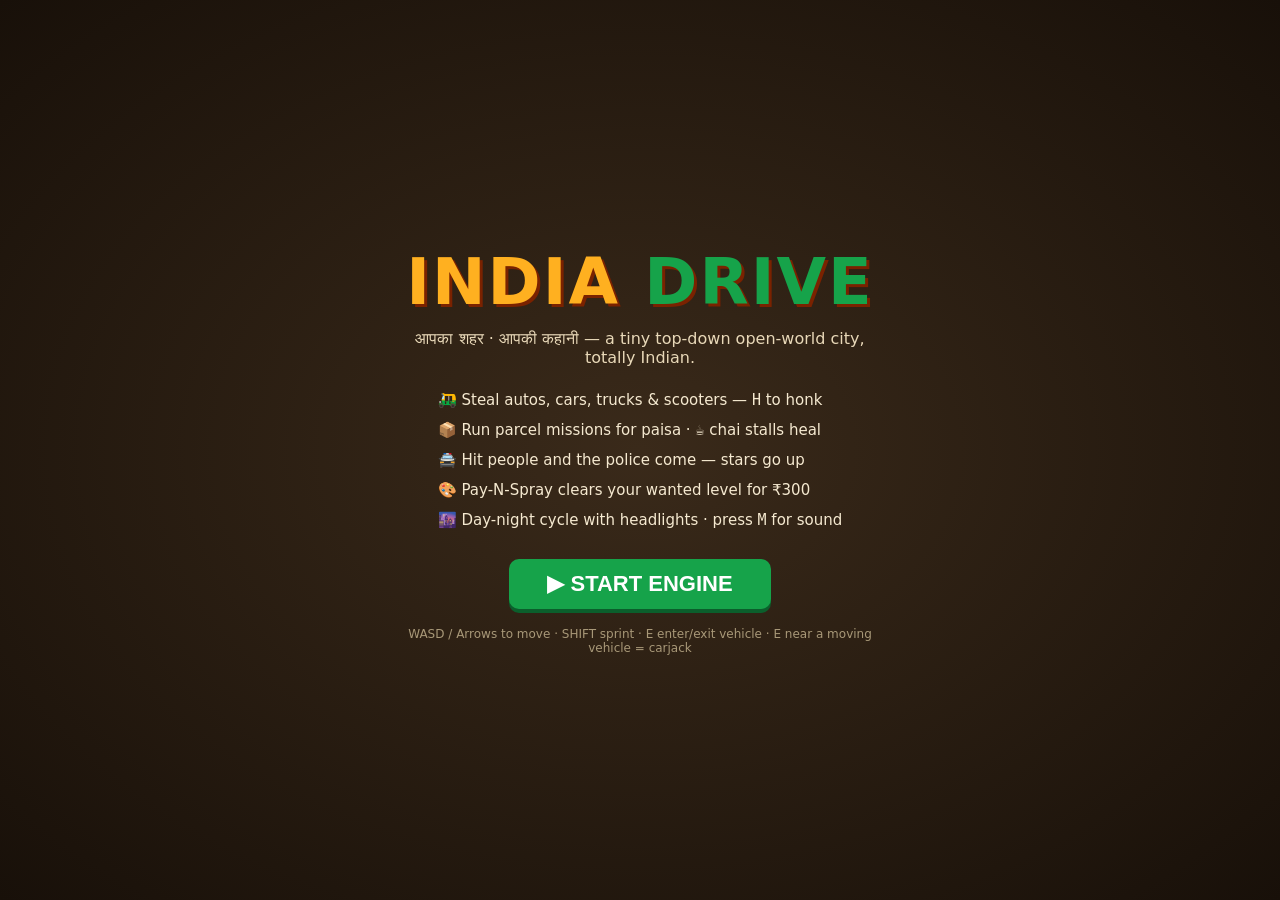
<file: index.html>
<!doctype html>
<html lang="en">
<head>
  <meta charset="utf-8" />
  <meta name="viewport" content="width=device-width, initial-scale=1" />
  <title>INDIA DRIVE — Apna Open-World Prototype</title>
  <link rel="stylesheet" href="style.css" />
</head>
<body>
  <canvas id="game"></canvas>

  <div id="hud">
    <div id="stars"></div>
    <div id="money">₹0</div>
    <div id="level"></div>
    <div id="mission"></div>
    <div id="healthwrap"><div id="health"></div></div>
  </div>
  <canvas id="minimap" width="200" height="200"></canvas>
  <div id="bigmsg"></div>
  <div id="submsg"></div>
  <div id="help">WASD: move &amp; drive · SHIFT: sprint · E: enter/exit vehicle · H: horn · M: sound on/off · P: pause</div>

  <div id="intro">
    <div class="panel">
      <h1>INDIA <span>DRIVE</span></h1>
      <p class="tag">आपका शहर · आपकी कहानी — a tiny top-down open-world city, totally Indian.</p>
      <ul>
        <li>🛺 Steal autos, cars, trucks &amp; scooters — <code>H</code> to honk</li>
        <li>📦 Run parcel missions for paisa · <code>☕</code> chai stalls heal</li>
        <li>🚔 Hit people and the police come — stars go up</li>
        <li>🎨 Pay-N-Spray clears your wanted level for ₹300</li>
        <li>🌆 Day-night cycle with headlights · press <code>M</code> for sound</li>
      </ul>
      <button id="startBtn">▶ START ENGINE</button>
      <p class="tiny">WASD / Arrows to move · SHIFT sprint · E enter/exit vehicle · E near a moving vehicle = carjack</p>
    </div>
  </div>

  <script src="js/game.js"></script>
</body>
</html>
</file>
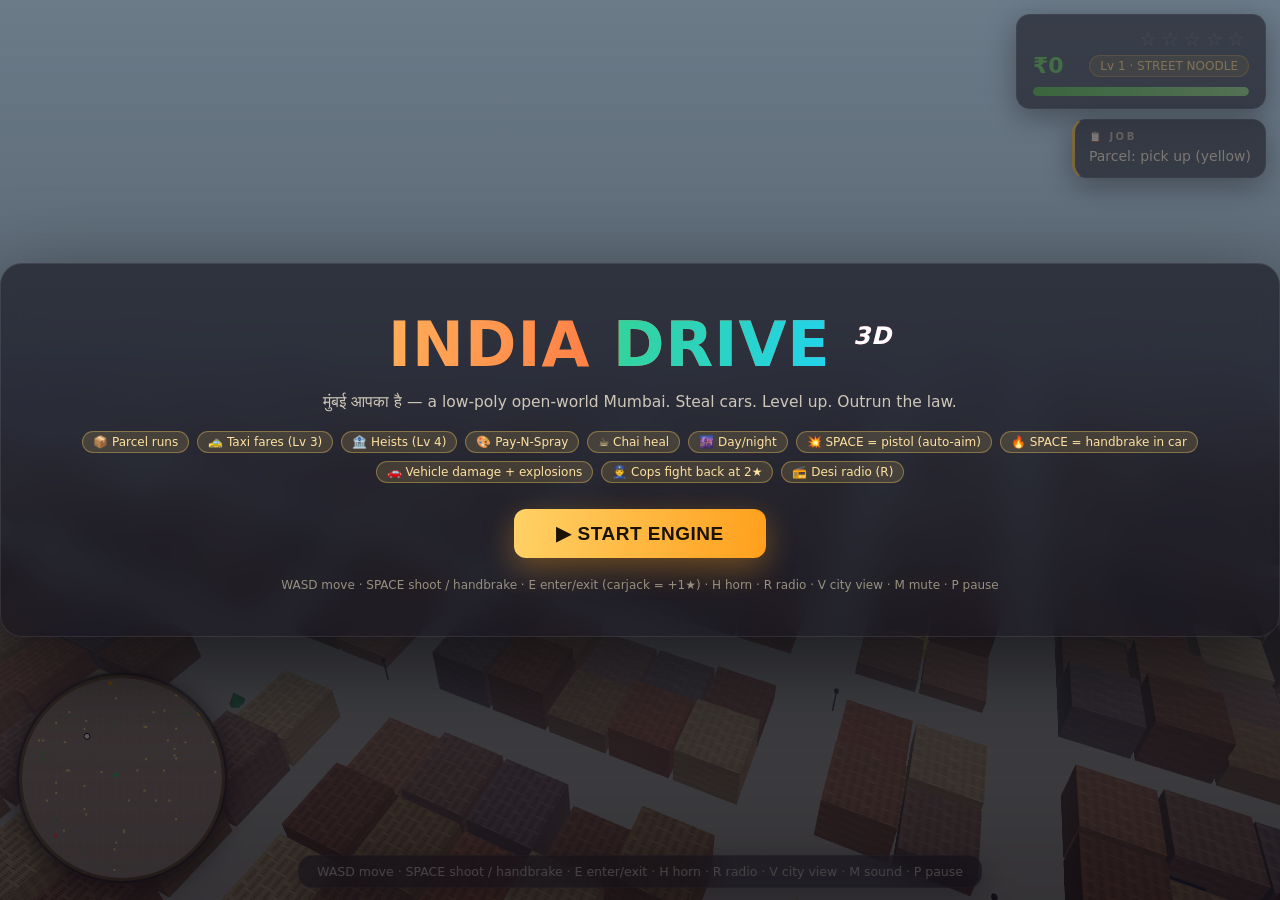
<file: 3d/index.html>
<!doctype html>
<html lang="en">
<head>
  <meta charset="utf-8" />
  <meta name="viewport" content="width=device-width, initial-scale=1" />
  <title>INDIA DRIVE 3D — Mumbai Open World</title>
  <link rel="stylesheet" href="style.css" />
</head>
<body>
  <div id="hud">
    <div class="glass" id="status-panel">
      <div id="stars"></div>
      <div class="row">
        <span id="money">₹0</span>
        <span id="level" class="chip">Lv 1 · STREET NOODLE</span>
      </div>
      <div id="healthwrap"><div id="health"></div></div>
      <div id="vehwrap"><div id="vehbar"></div></div>
    </div>
    <div class="glass" id="mission-card">
      <div class="mc-title">📋 JOB</div>
      <div id="mission"></div>
    </div>
  </div>
  <div class="glass" id="minimapwrap"><canvas id="minimap" width="200" height="200"></canvas></div>
  <div id="bigmsg"></div>
  <div id="submsg"></div>
  <div id="toasts"></div>
  <div id="help" class="glass">WASD move · SPACE shoot / handbrake · E enter/exit · H horn · R radio · V city view · M sound · P pause</div>

  <div id="intro">
    <div class="panel">
      <h1>INDIA <span>DRIVE</span> <em>3D</em></h1>
      <p class="tag">मुंबई आपका है — a low-poly open-world Mumbai. Steal cars. Level up. Outrun the law.</p>
      <div class="chips">
        <span class="chip">📦 Parcel runs</span>
        <span class="chip">🚕 Taxi fares (Lv 3)</span>
        <span class="chip">🏦 Heists (Lv 4)</span>
        <span class="chip">🎨 Pay-N-Spray</span>
        <span class="chip">☕ Chai heal</span>
        <span class="chip">🌆 Day/night</span>
        <span class="chip">💥 SPACE = pistol (auto-aim)</span>
        <span class="chip">🔥 SPACE = handbrake in car</span>
        <span class="chip">🚗 Vehicle damage + explosions</span>
        <span class="chip">👮 Cops fight back at 2★</span>
        <span class="chip">📻 Desi radio (R)</span>
      </div>
      <button id="startBtn">▶ START ENGINE</button>
      <p class="tiny">WASD move · SPACE shoot / handbrake · E enter/exit (carjack = +1★) · H horn · R radio · V city view · M mute · P pause</p>
    </div>
  </div>

  <script>
    window.addEventListener("error", (e) => {
      const d = document.createElement("div");
      d.style.cssText = "position:fixed;left:12px;bottom:12px;z-index:99;max-width:60vw;background:#2a0d0d;color:#ffb4b4;border:1px solid #7a2222;border-radius:10px;padding:10px 14px;font:12.5px monospace;overflow:auto;max-height:40vh;";
      d.textContent = "JS error: " + (e.message || "unknown") + (e.filename ? " @ " + e.filename.split("/").pop() + ":" + e.lineno : "");
      document.body.appendChild(d);
      setTimeout(() => d.remove(), 15000);
    });
    if (location.protocol === "file:") {
      window.addEventListener("DOMContentLoaded", () => {
        const d = document.createElement("div");
        d.style.cssText = "position:fixed;inset:0;z-index:99;background:#0d0a12;color:#ffd977;display:flex;align-items:center;justify-content:center;text-align:center;padding:30px;font-size:18px;line-height:2;";
        d.innerHTML = "<div><b style='font-size:24px'>3D version needs a local server</b><br><br>" +
          "In a terminal, inside the game folder run:<br><br>" +
          "<code style='background:#241c2c;padding:8px 16px;border-radius:8px'>npx serve .</code> &nbsp;or&nbsp; " +
          "<code style='background:#241c2c;padding:8px 16px;border-radius:8px'>python3 -m http.server 8000</code><br><br>" +
          "Then open <b>http://localhost:3000/3d/</b> (or :8000/3d/) in your browser.<br>" +
          "<span style='color:#97907f'>(Browsers block ES modules on file:// pages — that's why it looks blank.)</span><br><br>" +
          "Want to right now? The <b>2D game still works</b> — open index.html at the root.</div>";
        document.body.appendChild(d);
      });
    }
  </script>
  <script type="importmap">
    { "imports": { "three": "./vendor/three.module.js" } }
  </script>
  <script type="module" src="main.js"></script>
</body>
</html>
</file>
<file: style.css>
* { margin: 0; padding: 0; box-sizing: border-box; }
html, body { height: 100%; overflow: hidden; background: #12100e; font-family: system-ui, "Segoe UI", sans-serif; }
#game { display: block; width: 100vw; height: 100vh; }

#hud { position: fixed; top: 12px; left: 14px; color: #fff; text-shadow: 0 1px 2px #000; pointer-events: none; }
#stars { font-size: 22px; letter-spacing: 3px; color: #ff4040; }
#stars .dim { color: #555; }
#money { font-size: 24px; font-weight: 700; color: #7dd87d; }
#level { font-size: 14px; color: #ffd977; }
#mission { font-size: 14px; color: #ffe08a; max-width: 380px; margin-top: 4px; }
#healthwrap { width: 180px; height: 12px; background: #333; border: 1px solid #0008; border-radius: 6px; margin-top: 8px; }
#health { height: 100%; width: 100%; background: #6ecc6e; border-radius: 5px; }

#minimap { position: fixed; top: 12px; right: 12px; border: 2px solid #0006; border-radius: 6px; opacity: 0.92; }

#bigmsg { position: fixed; inset: 0; display: flex; align-items: center; justify-content: center;
  font-size: 64px; font-weight: 900; letter-spacing: 4px; color: #fff; text-shadow: 0 4px 14px #000;
  pointer-events: none; }
#submsg { position: fixed; left: 0; right: 0; top: 62%; text-align: center; font-size: 18px; color: #ffe08a;
  text-shadow: 0 1px 3px #000; pointer-events: none; }
#help { position: fixed; bottom: 10px; left: 0; right: 0; text-align: center; color: #ddd; font-size: 13px;
  text-shadow: 0 1px 2px #000; pointer-events: none; }

#intro { position: fixed; inset: 0; background: radial-gradient(#3a2a1a, #181009); display: flex;
  align-items: center; justify-content: center; z-index: 10; }
#intro .panel { text-align: center; color: #f5e9d0; max-width: 560px; padding: 40px; }
#intro h1 { font-size: 64px; font-weight: 900; letter-spacing: 2px; color: #ffb020; text-shadow: 3px 3px 0 #7a2200; }
#intro h1 span { color: #16a34a; }
#intro .tag { margin: 10px 0 18px; font-size: 16px; color: #e8d8b8; }
#intro ul { list-style: none; text-align: left; display: inline-block; margin-bottom: 24px; font-size: 15px; line-height: 2; }
#intro button { font-size: 22px; font-weight: 700; padding: 12px 38px; border: none; border-radius: 10px;
  background: #16a34a; color: #fff; cursor: pointer; box-shadow: 0 4px 0 #0b5f2c; }
#intro button:active { transform: translateY(3px); box-shadow: 0 1px 0 #0b5f2c; }
#intro .tiny { margin-top: 18px; font-size: 12px; color: #a89878; }
</file>
<file: 3d/style.css>
* { margin: 0; padding: 0; box-sizing: border-box; }
:root {
  --glass: rgba(18, 18, 28, 0.55);
  --line: rgba(255, 255, 255, 0.09);
  --gold: #ffd166;
  --accent: #ff5c38;
}
html, body { height: 100%; overflow: hidden; background: #0b0d16;
  font-family: "Inter", system-ui, "Segoe UI", sans-serif; color: #f4f1ea; }
canvas.webgl { position: fixed; inset: 0; display: block; }

.glass {
  background: var(--glass);
  border: 1px solid var(--line);
  border-radius: 14px;
  backdrop-filter: blur(12px);
  -webkit-backdrop-filter: blur(12px);
  box-shadow: 0 8px 30px rgba(0, 0, 0, 0.35);
}

#hud { position: fixed; top: 14px; right: 14px; display: flex; flex-direction: column; gap: 10px; z-index: 5; pointer-events: none; align-items: flex-end; }
#status-panel { padding: 12px 16px; min-width: 250px; text-align: right; }
#stars { font-size: 20px; letter-spacing: 4px; color: var(--gold); }
#stars .dim { color: rgba(255, 255, 255, 0.18); }
.row { display: flex; align-items: center; justify-content: space-between; gap: 12px; margin-top: 2px; }
#money { font-size: 22px; font-weight: 800; color: #7dd87d; }
.chip { font-size: 12px; padding: 3px 10px; border-radius: 999px; background: rgba(255, 209, 102, 0.14);
  border: 1px solid rgba(255, 209, 102, 0.35); color: #ffe1a0; }
#healthwrap { margin-top: 9px; height: 9px; background: rgba(255, 255, 255, 0.1); border-radius: 5px; overflow: hidden; }
#health { height: 100%; width: 100%; border-radius: 5px; background: linear-gradient(90deg, #6ecc6e, #a3e29f);
  transition: width 0.2s; }
#vehwrap { display: none; margin-top: 5px; height: 7px; background: rgba(255, 255, 255, 0.1); border-radius: 4px; overflow: hidden; }
#vehbar { height: 100%; width: 100%; border-radius: 4px; background: linear-gradient(90deg, #4aa3ff, #8ec9ff); transition: width 0.2s; }

#mission-card { padding: 11px 14px; max-width: 320px; border-left: 3px solid var(--gold); }
.mc-title { font-size: 10px; letter-spacing: 2.5px; font-weight: 700; color: #c9c2b4; margin-bottom: 4px; }
#mission { font-size: 14px; line-height: 1.45; color: #fdf6e3; }

#minimapwrap { position: fixed; left: 16px; bottom: 16px; padding: 5px; z-index: 5; border-radius: 50%; }
#minimap { display: block; border-radius: 50%; box-shadow: 0 0 0 3px rgba(255, 209, 102, 0.25), 0 8px 30px rgba(0, 0, 0, 0.5); }

#bigmsg { position: fixed; inset: 0; display: flex; align-items: center; justify-content: center;
  font-size: 58px; font-weight: 900; font-style: italic; letter-spacing: 3px; text-transform: uppercase;
  color: #fff; text-shadow: 0 6px 26px rgba(0, 0, 0, 0.8); z-index: 6; pointer-events: none; }
#submsg { position: fixed; left: 0; right: 0; top: 61%; text-align: center; font-size: 17px; color: #ffe1a0;
  text-shadow: 0 2px 8px #000; z-index: 6; pointer-events: none; }
#toasts { position: fixed; left: 16px; bottom: 260px; display: flex; flex-direction: column; gap: 6px; z-index: 5; pointer-events: none; }
#toasts div { padding: 7px 12px; font-size: 13px; font-weight: 600; border-radius: 10px;
  background: var(--glass); border: 1px solid var(--line); animation: toast 1.6s forwards; }
@keyframes toast { 0% { opacity: 0; transform: translateY(8px); } 12% { opacity: 1; transform: none; }
  75% { opacity: 1; } 100% { opacity: 0; transform: translateY(-6px); } }

#help { position: fixed; bottom: 12px; left: 50%; transform: translateX(-50%); padding: 8px 18px;
  font-size: 12.5px; color: #d8d2c4; z-index: 5; white-space: nowrap; }

#intro { position: fixed; inset: 0; z-index: 10; display: flex; align-items: center; justify-content: center;
  background: linear-gradient(rgba(13, 10, 18, 0.5), rgba(13, 10, 18, 0.72)); }
#intro .panel { text-align: center; padding: 44px 54px; border-radius: 22px;
  background: rgba(16, 14, 24, 0.6); border: 1px solid var(--line);
  backdrop-filter: blur(16px); box-shadow: 0 30px 90px rgba(0, 0, 0, 0.6); }
#intro h1 { font-size: 62px; font-weight: 900; letter-spacing: 1px;
  background: linear-gradient(100deg, #ffd166 15%, #ff5c38 60%, #c026d3 90%);
  -webkit-background-clip: text; background-clip: text; color: transparent; }
#intro h1 span { background: linear-gradient(100deg, #34d399, #22d3ee); -webkit-background-clip: text; background-clip: text; color: transparent; }
#intro h1 em { font-size: 24px; vertical-align: super; color: #fff; -webkit-text-fill-color: #fff; }
#intro .tag { margin: 12px 0 20px; color: #cfc7b8; font-size: 15.5px; }
.chips { display: flex; flex-wrap: wrap; gap: 8px; justify-content: center; margin-bottom: 26px; }
#intro button { font-size: 19px; font-weight: 800; letter-spacing: 0.5px; padding: 13px 42px; border: none;
  border-radius: 12px; cursor: pointer; color: #1a1205;
  background: linear-gradient(100deg, #ffd166, #ff9f1c);
  box-shadow: 0 10px 30px rgba(255, 159, 28, 0.35); transition: transform 0.1s; }
#intro button:hover { transform: translateY(-2px); }
#intro button:active { transform: translateY(1px); }
#intro .tiny { margin-top: 20px; font-size: 12px; color: #97907f; }
</file>
